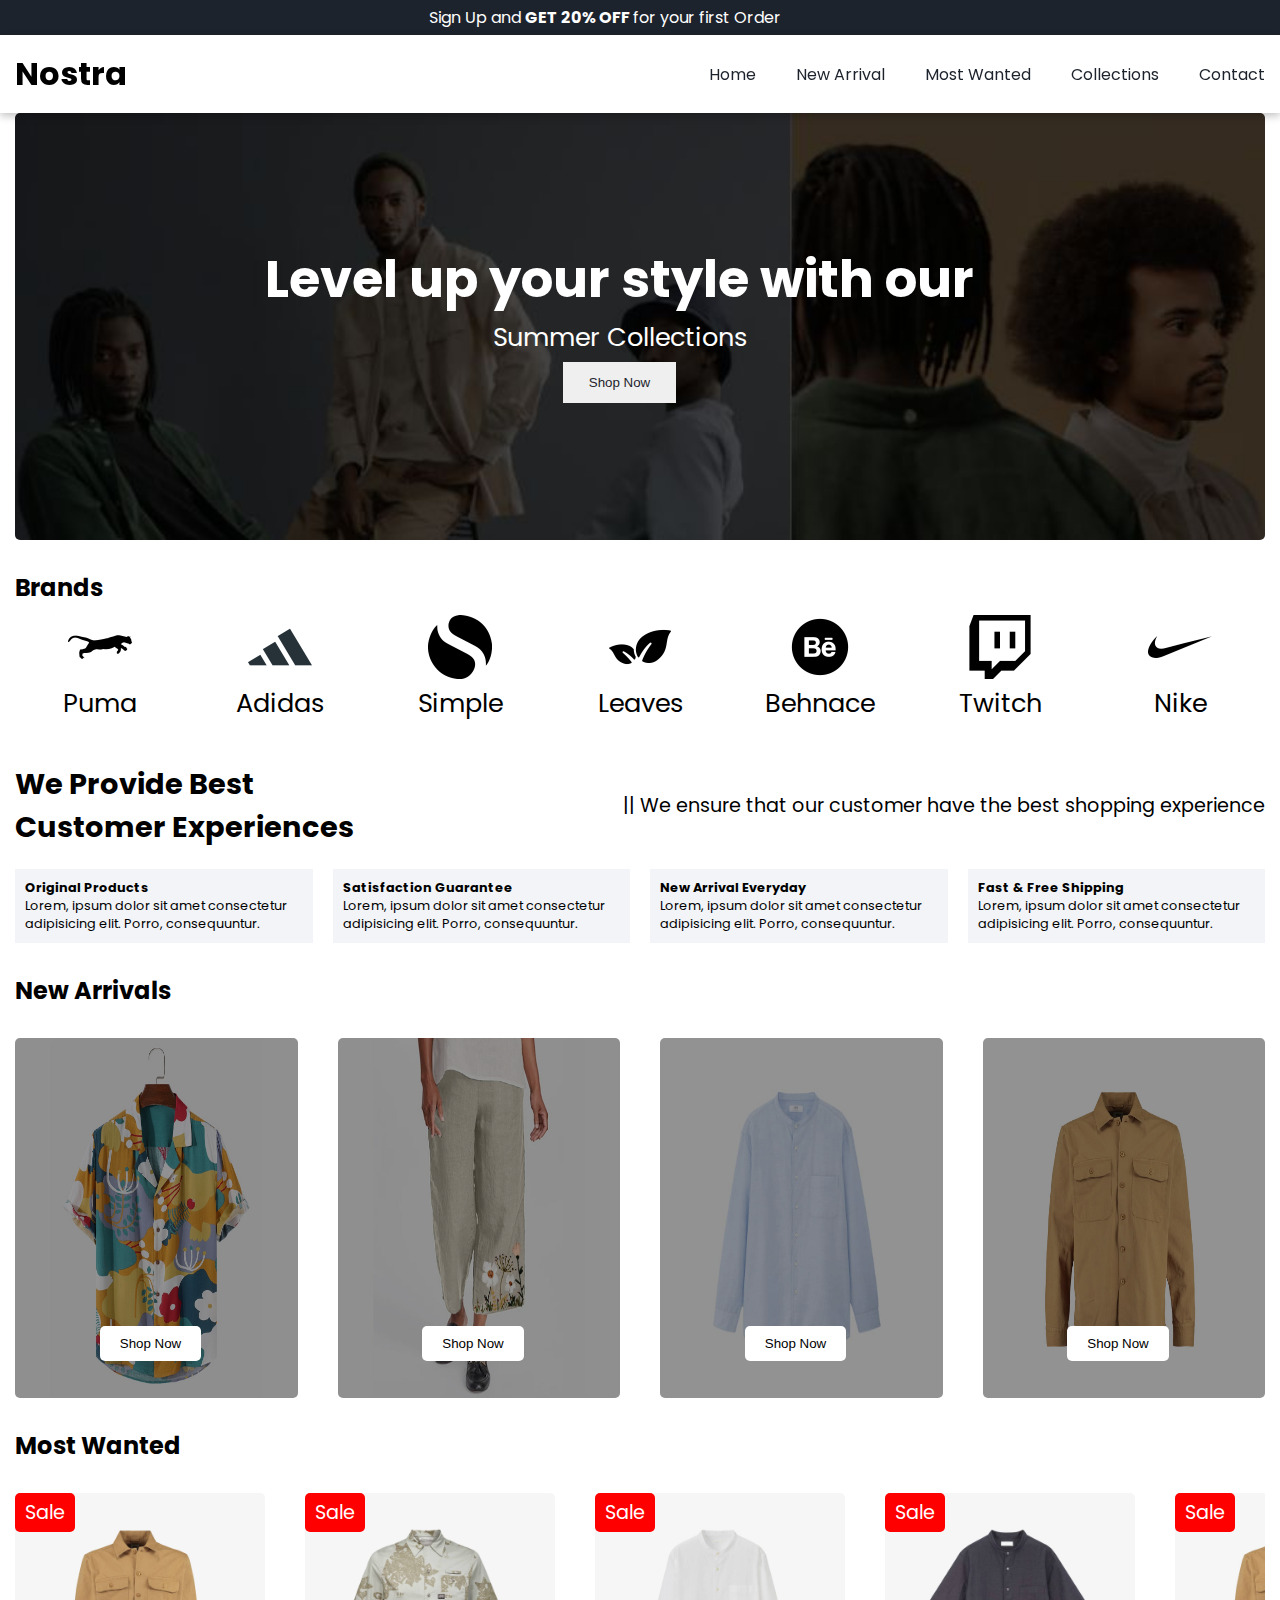
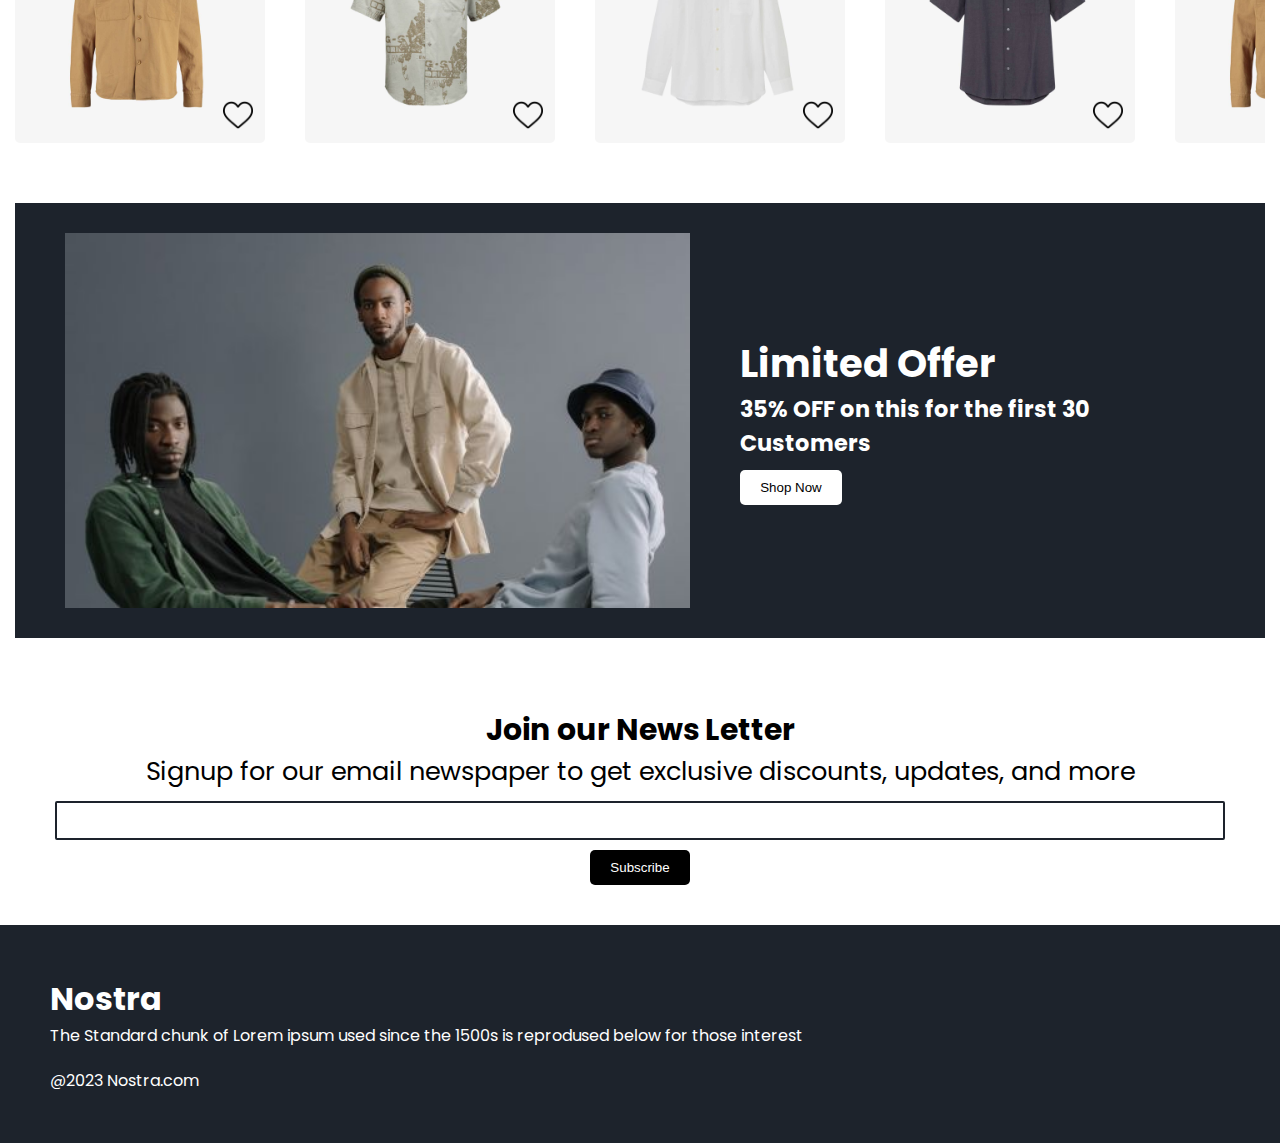
<file: index.html>
<!DOCTYPE html>
<html lang="en">
<head>
    <meta charset="UTF-8">
    <meta name="viewport" content="width=device-width, initial-scale=1.0">
    <title>Nostra</title>

    <!-- CSS link -->
    <link rel="stylesheet" href="./style.css">
    
    <!-- Google Fonts Links -->
    <link rel="preconnect" href="https://fonts.googleapis.com">
    <link rel="preconnect" href="https://fonts.gstatic.com" crossorigin>
    <link href="https://fonts.googleapis.com/css2?family=Poppins:ital,wght@0,100;0,400;0,500;0,600;0,800;1,100;1,400;1,500;1,600;1,700;1,900&display=swap" rel="stylesheet">

    <!-- Font Awesome -->
    <link rel="stylesheet" href="https://cdnjs.cloudflare.com/ajax/libs/font-awesome/6.5.1/css/all.min.css" integrity="sha512-DTOQO9RWCH3ppGqcWaEA1BIZOC6xxalwEsw9c2QQeAIftl+Vegovlnee1c9QX4TctnWMn13TZye+giMm8e2LwA==" crossorigin="anonymous" referrerpolicy="no-referrer" />
</head>
<body>
    <!-- Offer PopUp -->
    <div class="offer-box">
        <p>Sign Up and <strong>GET 20% OFF </strong> for your first Order </p>
        <i class="fa-solid fa-xmark" style="color: #ffffff;" id="offerClose"></i>
    </div>

    <div id="home"></div>

    <!-- Navbar -->
    <nav class="navbar">
        <h1>Nostra</h1>
        <ul class="navbar__menu">
            <li><a href="#">Home</a></li>
            <li><a href="#arrival">New Arrival</a></li>
            <li><a href="#mostwanted">Most Wanted</a></li>
            <li><a href="./collections.html">Collections</a></li>
            <li><a href="./contact.html">Contact</a></li>
        </ul>
        <i class="fa-solid fa-bars" style="color: #000000;" id="side-menu" ></i>
    </nav>

    <!-- Main section -->
    <main>

        <div class="side-nav" id="sidenav">
            <ul class="side-nav__menus">
                <li><a href="#">Home</a></li>
                <li><a href="#arrival">New Arrival</a></li>
                <li><a href="#mostwanted">Most Wanted</a></li>
                <li><a href="./collections.html">Collections</a></li>
                <li><a href="./contact.html">Contact</a></li>
            </ul>

            <div class="close" id="closenav">
                <i class="fa-solid fa-xmark" style="color: #ffffff;"></i>
            </div>
        </div>

        <!-- Slider -->
        <div class="slider" >
            <div class="slider__img">
                <img class="slider__imgs" src="./images/slider-one.jpg" alt="">
                <img class="slider__imgs" src="./images/slider-two.jpg" alt="">
                <img class="slider__imgs" src="./images/slider-three.jpg" alt="">
            </div>

            <div class="left-arrow" id="leftArrow">
                <i class="fa-solid fa-chevron-left" style="color: #ffffff;"></i>
            </div>

            <div class="slider__content">
                <h1>Level up your style with our</h1>
                <p>Summer Collections</p>
                <button> <a href="./collections.html">Shop Now <i class="fa-solid fa-arrow-right"></i></a></button>
            </div>
            
            <div class="right-arrow" id="rightArrow">
                <i class="fa-solid fa-chevron-right" style="color: #ffffff;"></i>
            </div>
        </div>


        <!-- Brands -->
        <div class="brands-container">
            <h2>Brands</h2>
            <div class="brands-list">
                <div class="brand">
                    <img src="./images/puma.png" alt="">
                    <p>Puma</p>
                </div>

                <div class="brand">
                    <img src="./images/adidas.png" alt="">
                    <p>Adidas</p>
                </div>

                <div class="brand">
                    <img src="./images/simple.png" alt="">
                    <p>Simple</p>
                </div>

                <div class="brand">
                    <img src="./images/leaves.png" alt="">
                    <p>Leaves</p>
                </div>

                <div class="brand">
                    <img src="./images/behance.png" alt="">
                    <p>Behnace</p>
                </div>

                <div class="brand">
                    <img src="./images/twitch.png" alt="">
                    <p>Twitch</p>
                </div>

                <div class="brand">
                    <img src="./images/nike.png" alt="">
                    <p>Nike</p>
                </div>
            </div>
        </div>

        <!-- customer Experience -->
        <div class="experience">
            <div class="experience__heading">
                <h2>We Provide Best <br> Customer Experiences</h2>
                <p>|| We ensure that our customer have the best shopping experience</p>
            </div>

            <div class="service-container">
                <div class="service">
                    <i style="font-size: 3vw;margin-bottom: 10px;" class="fa-regular fa-circle-check" style="color: #000000;"></i>
                    <h4>Original Products</h4>
                    <p>Lorem, ipsum dolor sit amet consectetur adipisicing elit. Porro, consequuntur.</p>
                </div>

                <div class="service">
                    <i style="font-size: 3vw;margin-bottom: 10px;" class="fa-regular fa-face-smile" style="color: #000000;"></i>
                    <h4>Satisfaction Guarantee</h4>
                    <p>Lorem, ipsum dolor sit amet consectetur adipisicing elit. Porro, consequuntur.</p>
                </div>

                <div class="service">
                    <i style="font-size: 3vw;margin-bottom: 10px; color: #000000;" class="fa-solid fa-broom"></i>
                    <h4>New Arrival Everyday </h4>
                    <p>Lorem, ipsum dolor sit amet consectetur adipisicing elit. Porro, consequuntur.</p>
                </div>

                <div class="service" id="arrival">
                    <i style="font-size: 3vw;margin-bottom: 10px; color: #000000;" class="fa-solid fa-truck-fast"></i>
                    <h4>Fast & Free Shipping</h4>
                    <p>Lorem, ipsum dolor sit amet consectetur adipisicing elit. Porro, consequuntur.</p>
                </div>
            </div>
        </div>

        <!-- New Arrivals -->
        <div class="arrivals" >
            <h2>New Arrivals</h2>
            <div class="arrivals__cards">
                <div class="arrivals__card">
                    <img src="./images/f1.jpg" alt="">
                    <div class="overlay"></div>
                    <button><a href="./collections.html">Shop Now <i class="fa-solid fa-arrow-right"></i></a></button>
                </div>

                <div class="arrivals__card">
                    <img src="./images/f2.jpg" alt="">
                    <div class="overlay"></div>
                    <button><a href="./collections.html">Shop Now <i class="fa-solid fa-arrow-right"></i></a></button>
                </div>

                <div class="arrivals__card">
                    <img src="./images/f3.jpg" alt="">
                    <div class="overlay"></div>
                    <button><a href="./collections.html">Shop Now <i class="fa-solid fa-arrow-right"></i></a></button>
                </div>

                <div class="arrivals__card"  id="mostwanted">
                    <img src="./images/f4.jpg" alt="">
                    <div class="overlay"></div>
                    <button><a href="./collections.html">Shop Now <i class="fa-solid fa-arrow-right"></i></a></button>
                </div>
            </div>

    
        </div>

        <!-- Most Wanted -->
        <div class="most-wanted">
            <h2>Most Wanted</h2>
            <div class="dress-container">

                <div class="dress-card">
                    <img src="./images/f8.jpg" class="dress" alt="">
                    <p>Sale</p>
                    <img src="./images/blackheart.png" class="black-heart" alt="">
                </div>

                <div class="dress-card">
                    <img src="./images/f7.jpg" class="dress" alt="">
                    <p>Sale</p>
                    <img src="./images/blackheart.png" class="black-heart" alt="">
                </div>

                <div class="dress-card">
                    <img src="./images/f6.jpg" class="dress" alt="">
                    <p>Sale</p>
                    <img src="./images/blackheart.png" class="black-heart" alt="">
                </div>


                <div class="dress-card">
                    <img src="./images/f5.jpg" class="dress" alt="">
                    <p>Sale</p>
                    <img src="./images/blackheart.png" class="black-heart" alt="">
                </div>


                <div class="dress-card">
                    <img src="./images/f4.jpg" class="dress" alt="">
                    <p>Sale</p>
                    <img src="./images/blackheart.png" class="black-heart" alt="">
                </div>

                <div class="dress-card">
                    <img src="./images/f3.jpg" class="dress" alt="">
                    <p>Sale</p>
                    <img src="./images/blackheart.png" class="black-heart" alt="">
                </div>

                <div class="dress-card">
                    <img src="./images/f2.jpg" class="dress" alt="">
                    <p>Sale</p>
                    <img src="./images/blackheart.png" class="black-heart" alt="">
                </div>

                <div class="dress-card">
                    <img src="./images/f1.jpg" class="dress" alt="">
                    <p>Sale</p>
                    <img src="./images/blackheart.png" class="black-heart" alt="">
                </div>

            </div>
        </div>

        <!-- Limited offer Section -->
        <div class="limited">
            <img src="./images/offer.jpg" alt="">
            <div class="limited__desc">
                <h1>Limited Offer</h1>
                <h3>35% OFF on this for the first 30 Customers</h3>
                <button><a href="./collections.html">Shop Now<i class="fa-solid fa-arrow-right"></i></a></button>
            </div>
        </div>

        <!-- News Letter -->
        <div class="join">
            <h3>Join our News Letter</h3>
            <p>Signup for our email newspaper to get exclusive discounts, updates, and more            </p>
            <input type="text">
            <button>Subscribe <i class="fa-solid fa-arrow-right"></i></button>
        </div>
    </main>


    <!-- Footer section -->
    <footer>
        <h1>Nostra</h1>
        <p>The Standard chunk of Lorem ipsum used since the 1500s is reprodused below for those interest</p>
        <div class="social-media">
            <i class="fa-brands fa-instagram" style="color: #ffffff;"></i>
            <i class="fa-brands fa-facebook" style="color: #ffffff;"></i>
            <i class="fa-brands fa-twitter" style="color: #ffffff;"></i>
        </div>
        <p>@2023 Nostra.com</p>
    </footer>


    <script src="./script.js"></script>
</body>
</html>
</file>
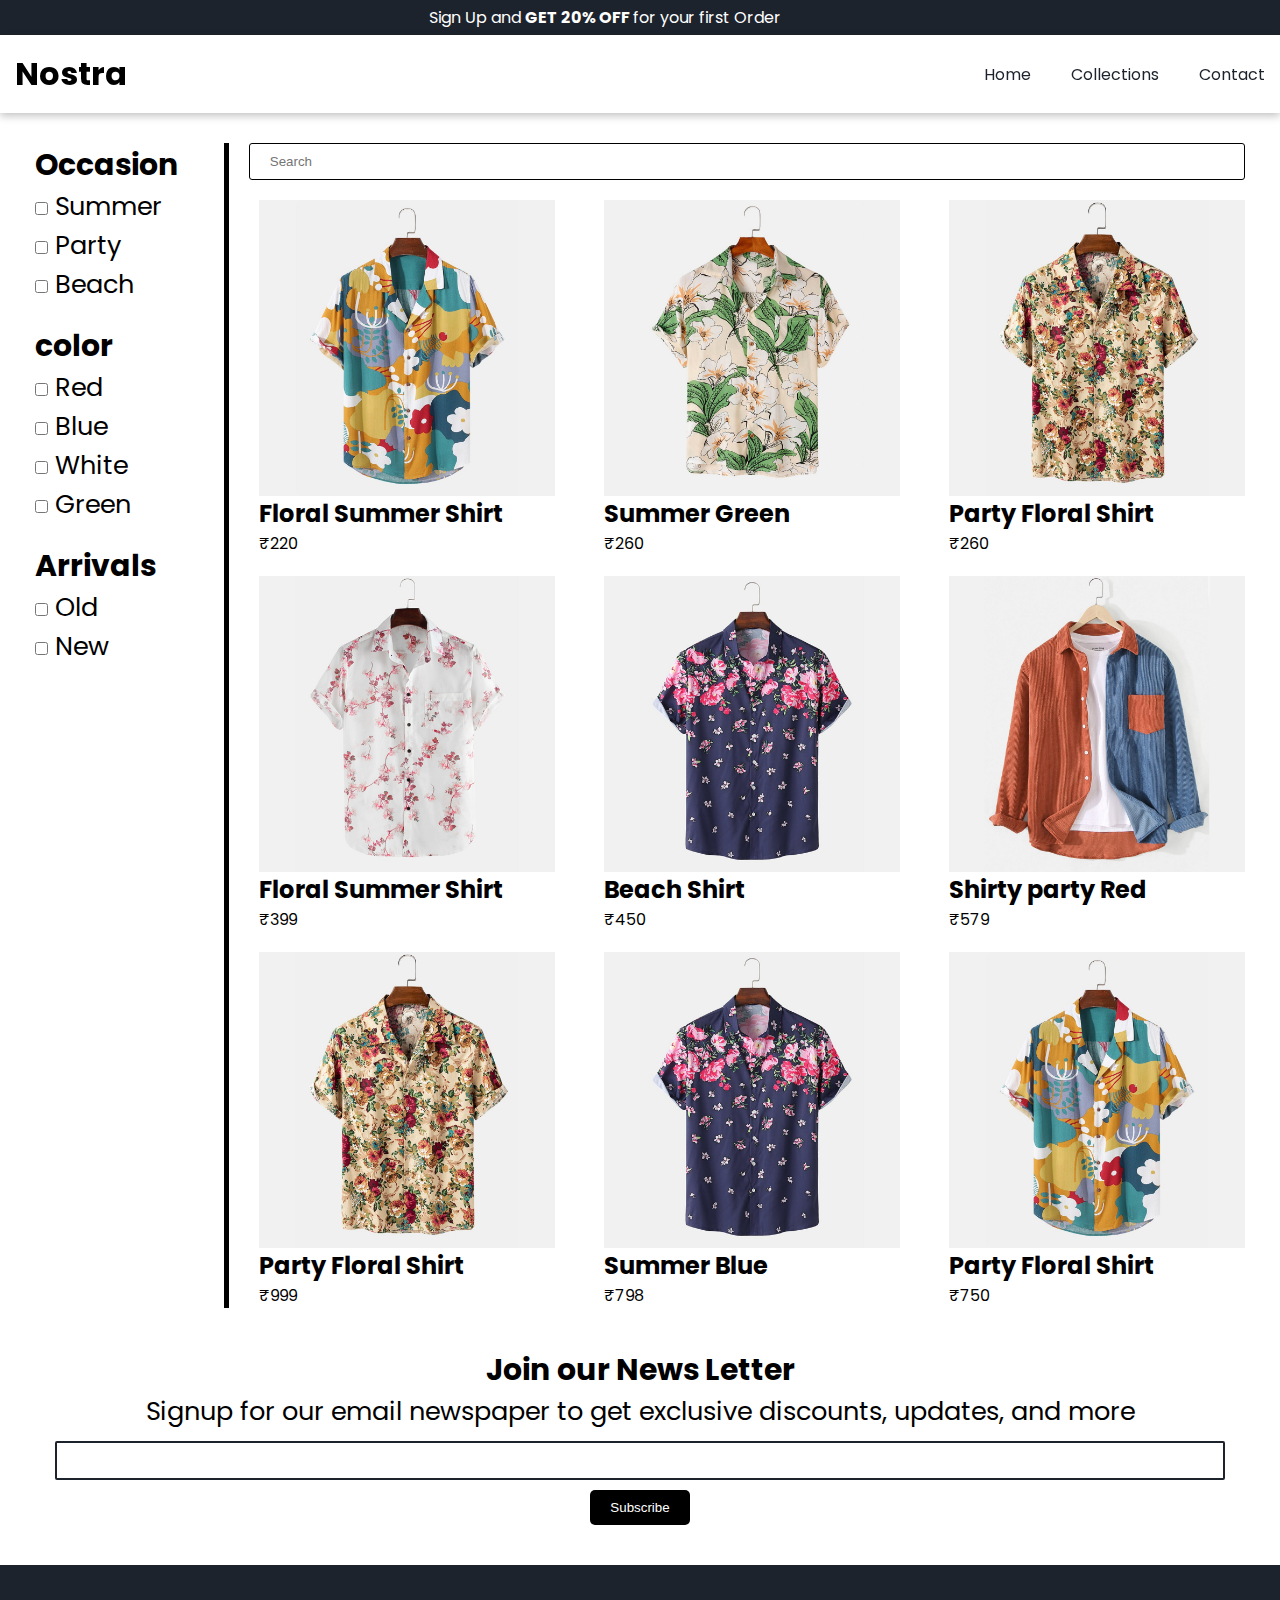
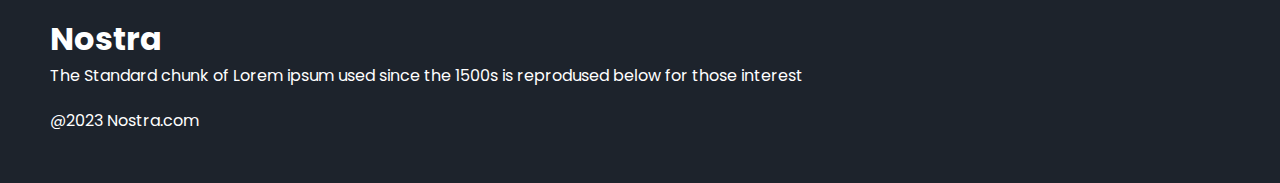
<file: collections.html>
<!DOCTYPE html>
<html lang="en">
<head>
    <meta charset="UTF-8">
    <meta name="viewport" content="width=device-width, initial-scale=1.0">
    <title>Nostra</title>
    <!-- CSS link -->
    <link rel="stylesheet" href="./style.css">
    
    <!-- Google Fonts Links -->
    <link rel="preconnect" href="https://fonts.googleapis.com">
    <link rel="preconnect" href="https://fonts.gstatic.com" crossorigin>
    <link href="https://fonts.googleapis.com/css2?family=Poppins:ital,wght@0,100;0,400;0,500;0,600;0,800;1,100;1,400;1,500;1,600;1,700;1,900&display=swap" rel="stylesheet">

    <!-- Font Awesome -->
    <link rel="stylesheet" href="https://cdnjs.cloudflare.com/ajax/libs/font-awesome/6.5.1/css/all.min.css" integrity="sha512-DTOQO9RWCH3ppGqcWaEA1BIZOC6xxalwEsw9c2QQeAIftl+Vegovlnee1c9QX4TctnWMn13TZye+giMm8e2LwA==" crossorigin="anonymous" referrerpolicy="no-referrer" />

</head>
<body>
    
     <!-- Offer PopUp -->
     <div class="offer-box">
        <p>Sign Up and <strong>GET 20% OFF </strong> for your first Order </p>
        <i class="fa-solid fa-xmark" style="color: #ffffff;" id="offerClose"></i>
    </div>

    <div id="home"></div>

    <!-- Navbar -->
    <nav class="navbar">
        <h1>Nostra</h1>
        <ul class="navbar__menu">
            <li><a href="./index.html">Home</a></li>
            <li><a href="./collections.html">Collections</a></li>
            <li><a href="./contact.html">Contact</a></li>
        </ul>
        <i class="fa-solid fa-bars" style="color: #000000;" id="side-menu" ></i>
    </nav>

    <!-- Main section -->
    <main>

        <div class="side-nav" id="sidenav">
            <ul class="side-nav__menus">
                <li><a href="./index.html">Home</a></li>
                <li><a href="./collections.html">Collections</a></li>
                <li><a href="./contact.html">Contact</a></li>
            </ul>

            <div class="close" id="closenav">
                <i class="fa-solid fa-xmark" style="color: #ffffff;"></i>
            </div>
        </div>


        <div class="main-page">
            <div class="categories-container" id="categories-container">
                <div class="categories">
                    <h3>Occasion</h3>
                    <input type="checkbox" name="summer"> Summer <br>
                    <input type="checkbox" name="party"> Party <br>
                    <input type="checkbox" name="beach"> Beach
                </div>

                <div class="categories">
                    <h3>color</h3>
                    <input type="checkbox" name="red"> Red <br>
                    <input type="checkbox" name="blue"> Blue <br>
                    <input type="checkbox" name="white"> White <br>
                    <input type="checkbox" name="green"> Green
                </div>

                <div class="categories">
                    <h3>Arrivals</h3>
                    <input type="checkbox" name="old"> Old <br>
                    <input type="checkbox" name="new"> New
                </div>
            </div>
            <div class="collections">
                <div class="search-box">
                    <input type="text" placeholder="Search" id="search">
                    <i class="fa fa-search"></i>
                </div>

                <div class="dress-collections">
                    <div class="dresses">
                        <img src="./images/f1.jpg" alt="">
                        <h2>Floral Summer Shirt</h2>
                        <p>₹220</p>
                    </div>

                    <div class="dresses">
                        <img src="./images/green.jpg" alt="">
                        <h2>Summer Green</h2>
                        <p>₹260</p>
                    </div>

                    <div class="dresses">
                        <img src="./images/party.jpg" alt="">
                        <h2>Party Floral Shirt</h2>
                        <p>₹260</p>
                    </div>

                    <div class="dresses">
                        <img src="./images/summer.jpg" alt="">
                        <h2>Floral Summer Shirt</h2>
                        <p>₹399</p>
                    </div>

                    <div class="dresses">
                        <img src="./images/beach.jpg" alt="">
                        <h2>Beach Shirt</h2>
                        <p>₹450</p>
                    </div>

                    <div class="dresses">
                        <img src="./images/party2.jpg" alt="">
                        <h2>Shirty party Red</h2>
                        <p>₹579</p>
                    </div>

                    <div class="dresses">
                        <img src="./images/party.jpg" alt="">
                        <h2>Party Floral Shirt</h2>
                        <p>₹999</p>
                    </div>

                    <div class="dresses">
                        <img src="./images/beach.jpg" alt="">
                        <h2>Summer Blue</h2>
                        <p>₹798</p>
                    </div>

                    <div class="dresses">
                        <img src="./images/f1.jpg" alt="">
                        <h2>Party Floral Shirt</h2>
                        <p>₹750</p>
                    </div>
                </div>
            </div>
        </div>



        <!-- News Letter -->
        <div class="join">
            <h3>Join our News Letter</h3>
            <p>Signup for our email newspaper to get exclusive discounts, updates, and more            </p>
            <input type="text">
            <button>Subscribe <i class="fa-solid fa-arrow-right"></i></button>
        </div>

    </main>
        <!-- Footer section -->
    <footer>
        <h1>Nostra</h1>
        <p>The Standard chunk of Lorem ipsum used since the 1500s is reprodused below for those interest</p>
        <div class="social-media">
            <i class="fa-brands fa-instagram" style="color: #ffffff;"></i>
            <i class="fa-brands fa-facebook" style="color: #ffffff;"></i>
            <i class="fa-brands fa-twitter" style="color: #ffffff;"></i>
        </div>
        <p>@2023 Nostra.com</p>
    </footer>


    <script src="./product.js"></script>
</body>
</html>
</file>
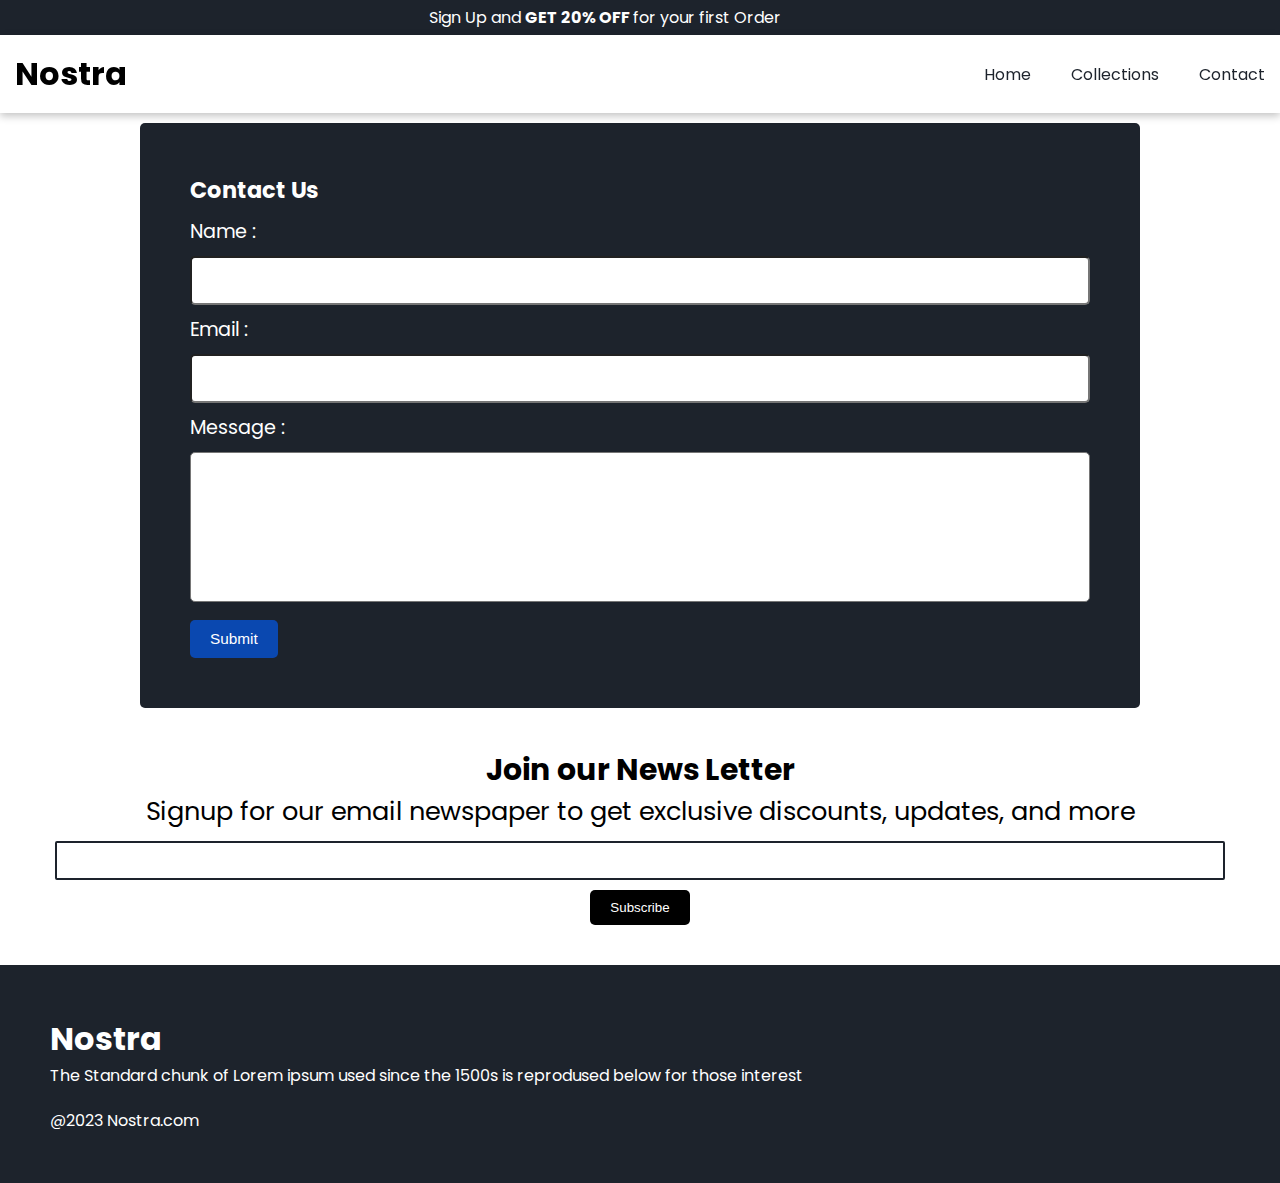
<file: contact.html>
<!DOCTYPE html>
<html lang="en">
<head>
    <meta charset="UTF-8">
    <meta name="viewport" content="width=device-width, initial-scale=1.0">
    <title>Nostra</title>

     <!-- CSS link -->
     <link rel="stylesheet" href="./style.css">
    
     <!-- Google Fonts Links -->
     <link rel="preconnect" href="https://fonts.googleapis.com">
     <link rel="preconnect" href="https://fonts.gstatic.com" crossorigin>
     <link href="https://fonts.googleapis.com/css2?family=Poppins:ital,wght@0,100;0,400;0,500;0,600;0,800;1,100;1,400;1,500;1,600;1,700;1,900&display=swap" rel="stylesheet">
 
     <!-- Font Awesome -->
     <link rel="stylesheet" href="https://cdnjs.cloudflare.com/ajax/libs/font-awesome/6.5.1/css/all.min.css" integrity="sha512-DTOQO9RWCH3ppGqcWaEA1BIZOC6xxalwEsw9c2QQeAIftl+Vegovlnee1c9QX4TctnWMn13TZye+giMm8e2LwA==" crossorigin="anonymous" referrerpolicy="no-referrer" />
 
</head>
<body>
    
    <!-- Offer PopUp -->
    <div class="offer-box">
        <p>Sign Up and <strong>GET 20% OFF </strong> for your first Order </p>
        <i class="fa-solid fa-xmark" style="color: #ffffff;" id="offerClose"></i>
    </div>

    <div id="home"></div>

    <!-- Navbar -->
    <nav class="navbar">
        <h1>Nostra</h1>
        <ul class="navbar__menu">
            <li><a href="./index.html">Home</a></li>
            <li><a href="./collections.html">Collections</a></li>
            <li><a href="./contact.html">Contact</a></li>
        </ul>
        <i class="fa-solid fa-bars" style="color: #000000;" id="side-menu" ></i>
    </nav>

    <!-- Main section -->
    <main>

        <div class="side-nav" id="sidenav">
            <ul class="side-nav__menus">
                <li><a href="./index.html">Home</a></li>
                <li><a href="./collections.html">Collections</a></li>
                <li><a href="./contact.html">Contact</a></li>
            </ul>

            <div class="close" id="closenav">
                <i class="fa-solid fa-xmark" style="color: #ffffff;"></i>
            </div>
        </div>

        <div class="container">

            
            <div class="contact">
                <h3>Contact Us</h3>
                <label for="name">Name :</label>
                <input type="text" id="name">
                
                <label for="email">Email :</label>
                <input type="text" id="email">
                
                <label for="message">Message :</label>
                <textarea id="message"></textarea>

                <button>Submit</button>
            </div>
            
            
        </div>


        <!-- News Letter -->
        <div class="join">
            <h3>Join our News Letter</h3>
            <p>Signup for our email newspaper to get exclusive discounts, updates, and more            </p>
            <input type="text">
            <button>Subscribe <i class="fa-solid fa-arrow-right"></i></button>
        </div>

    </main>


        <!-- Footer section -->
    <footer>
        <h1>Nostra</h1>
        <p>The Standard chunk of Lorem ipsum used since the 1500s is reprodused below for those interest</p>
        <div class="social-media">
            <i class="fa-brands fa-instagram" style="color: #ffffff;"></i>
            <i class="fa-brands fa-facebook" style="color: #ffffff;"></i>
            <i class="fa-brands fa-twitter" style="color: #ffffff;"></i>
        </div>
        <p>@2023 Nostra.com</p>
    </footer>


    <script src="./script.js"></script>
</body>
</html>
</file>
<file: style.css>
*{
    margin:0;
    padding:0;
    box-sizing: border-box;
    
    scroll-behavior: smooth;
}

body{
    font-family: 'Poppins', sans-serif;
}

.offer-box{
    background: #1d232c;
    color: white;
    display: flex;
    align-items: center;
    justify-content: center;
    padding:5px 0;
    gap:70px;
}

.offer-box i{
    cursor: pointer;
}

.navbar{
    display: flex;
    justify-content: space-between;
    align-items: center;
    padding:15px;
    background: white;
    position: sticky;
    top: 0;
    z-index: 10;
    box-shadow: rgba(0, 0, 0, 0.24) 0px 3px 8px;
}

.navbar h1{
    font-weight: 650;
}

.navbar i{
    display: none;
    cursor: pointer;
}

.navbar__menu{
    display: flex;
    list-style: none;
    gap:40px;
}

.navbar__menu li a{
    text-decoration: none;
    color:#1d232c
}

main{
    padding: 0 15px;
}

.side-nav{
    position: fixed;
    top:0;
    right: 0;
    z-index: 1;
    width:50vw;
    height: 100%;
    background: #1d232c;
    margin-right:-60%;
    transition: 1s;
    display: none;
    z-index: 11;
}

.side-nav .close{
    position: absolute;
    top:10px;
    right: 10px;
    font-size: 4vw;
    cursor: pointer;
}

.side-nav__menus{
    margin-top: 30px;
    margin-left: 10px;
    list-style: none;
    color: white;
    display: flex;
    flex-direction: column;
    gap:10px;
    
}

.side-nav__menus li {
    padding: 10px;
    cursor: pointer;
}

.side-nav__menus li:hover{
    text-decoration: underline;
    text-underline-offset: 2px;
    transition: 1s;
}

.side-nav__menus li a{
    text-decoration: none;
    color:white;

}


@media screen and (max-width:800px){
    .navbar__menu{
        display: none;
    }

    .navbar i{
        display: block;
        font-size:20px;
    }

    .side-nav{
        display: flex;
    }
}

.slider{
    width: 100%;
    border-radius: 5px;
    display: flex;
    position: relative;
    overflow: hidden;
}

.slider__img{
    display: flex;
}

 .slider__imgs{
    width: 100vw;
    transition: 1s;
} 

.left-arrow,.right-arrow{
    position: absolute;
    font-size: 5vw;
    top:40%;
}

.left-arrow{
    left: 5%;
}

.right-arrow{
    right: 5%;
}

.slider__content{
    display: flex;
    flex-direction: column;
    justify-content: center;
    align-items: center;
    color: white;
    position: absolute;
    top:30%;
    left:20%;
    font-size: 2vw;
}

.slider__content button a{
    text-decoration: none;
    color:#1d232c;
}

.slider__content button{
    padding:1vw 2vw;
    border: none;
    margin-top: 5px;
}

.brands-container{
    margin-top: 30px;
}

.brands-list{
    display: flex;
    gap:10px;
    margin-top: 10px;
    text-align: center;
}

.brand{
    flex-basis: 10%;
    flex-grow: 1;
    display: flex;
    flex-direction: column;
    align-items: center;
    text-align: center;
}

.brand p{
    margin-top: 5px;
    font-size: 2vw;
}

.brands-list img{
    width:5vw;
}

.experience{
    margin-top: 40px;
}

.experience__heading{
    display: flex;
    align-items: center;
    justify-content: space-between;
    font-size: 1.5vw;
}

.service-container{
    margin-top: 20px;
    display: flex;
    gap:20px;
    flex-wrap: wrap;
}

.service{
    background:#F2F4F7;
    padding:10px;
    font-size: 1vw;
    flex-basis: 20%;
    flex-grow: 1;
}

@media screen and (max-width:800px){
    .service{
        flex-grow: 1;
        flex-basis: 40%;
        font-size: 2vw;
    }
}

.arrivals{
    margin-top: 30px;
}

.arrivals__cards{
    margin-top: 30px;
    display: flex;
    justify-content: space-between;
    align-items: center;
    gap:40px;
    flex-wrap: wrap;
}

.arrivals__card{
    flex-basis: 20%;
    height: 40vh;
    flex-grow: 1;
    position: relative;
    border-radius: 5px;
}

.arrivals__card img{
    width: 100%;
    height: 100%;
    border-radius: 5px;
}

.arrivals__card .overlay{
    background: #00000068;
    width: 100%;
    height: 100%;
    border-radius: 5px;
    top:0;
    position: absolute;
}

.arrivals__card button a{
    text-decoration: none;
    color:black;
}

.arrivals__card button{
    padding:10px 20px;
    background: white;
    border: none;
    border-radius: 5px;
    position: absolute;
    top:80%;
    left:30%;
    z-index:2;
}

@media screen and (max-width:800px){
    .arrivals__card{
        flex-basis: 35%;
        flex-grow: 1;
        height: 30%;
    }

    .arrivals__card button{
        padding: 5px 10px;
    }

}

.most-wanted{
    margin-top: 30px;
    display: flex;
    flex-direction: column;
}

.dress-container{
    width: 100%;
    margin-top: 30px;
    display: flex;
    align-items: center;
    gap:40px;
    overflow-x: scroll;
    overflow-y: hidden;
    margin-bottom: 30px;
}

.dress-container::-webkit-scrollbar {
    display: none;
}

.dress-card{
    width:250px;
    height:250px;
    border-radius: 5px;
    position: relative;
}

.dress-card p{
    position: absolute;
    top:0;
    left: 0;
    background: red;
    color:white;
    padding: 5px 10px;
    border-radius: 5px;
    font-size: 1.5vw;
}

.dress-card .dress{
    width:250px;
    height: 100%;
    border-radius: 5px;
}

.black-heart{
    position: absolute;
    width: 30px;
    right: 5%;
    bottom: 5%;
}

.limited{
    display: flex;
    padding: 30px 50px;
    background: #1d232c;
    align-items: center;
    gap:50px;
    font-size: 1.5vw;
    color:white;
    margin: 30px 0;
}

.limited img{
    width: 50vw;
}

.limited button{
    border: none;
    background: white;
    padding:10px 20px;
    margin-top: 10px;
    border-radius: 5px;
}

.limited button a {
    text-decoration: none;
    color:black ;   
}

@media screen and (max-width:800px){
    .limited{
        flex-direction: column;
    }
}

.join{
    display: flex;
    flex-direction: column;
    justify-content: center;
    align-items: center;
    font-size: 2vw;
    padding: 40px;

}

.join input{
    width: 100%;
    margin:10px 0;
    border:2px solid #1d232c;
    border-radius: 2px;
    padding:10px 0;
}

.join button{
    background: #000;
    color:white;
    border: none;
    padding:10px 20px;
    border-radius: 5px;
}

footer{
    background: #1d232c;
    color:white;
    padding:50px;
}

.social-media{
    display: flex;
    gap:20px;
    margin: 10px 0;
}

.social-media i{
    font-size: 24px;   
}

.categories{
    font-size:2vw;
    margin-bottom: 20px;
}

.categories-container{
    width: 250px;
    padding:0 20px;
    margin-top: 30px;
    border-right: solid 5px black;
}

.main-page{
    display: flex;
}

.collections{
    margin-top: 30px;
    padding:0 20px;
    width: 100%;
}

.search-box{
    position: relative;
}

.search-box input{
    width: 100%;
    padding:10px 20px;
    border-radius: 3px;
    outline: none;
    border: black 1px solid;
}

.search-box i{
    position: absolute;
    right: 10px;
    top:10px;
}

.dress-collections{
    display: flex;
    justify-content: space-between;
    flex-wrap: wrap;
    margin-left: 10px;
}

.dresses{
    display: flex;
    flex-basis: 30%;
    margin-top: 20px;
    flex-direction: column;
}

.dresses img{
    width: 100%;
}

@media screen and (max-width:700px){
    .dresses{
        display: flex;
        flex-basis: 40%;
        margin-top: 20px;
        font-size: 1.5vw;
        flex-direction: column;
    }
    
}

.container{
    display: flex;
    justify-content: center;
}

.contact{
    background: #1d232c;
    padding:50px;
    width: 80%;
    border-radius: 5px;
    margin-top: 10px;
    font-size: 1.5vw;
}

@media screen and (max-width:700px) {
    .contact{
        font-size: 2.5vw;
    }
}

.contact h3{
    color: white;
    margin-bottom: 10px;
}

.contact label{
    display: block;
    color:white;
    margin:10px 0;
}

.contact input{
    padding:15px 20px;
    width: 100%;
    outline: none;
    border-radius: 5px;
}

textarea{
    resize: none;
    outline: none;
    padding: 15px 20px;
    border-radius: 5px;
    width: 100%;
    height: 150px;
}

.contact button{
    background: rgba(0, 94, 255, 0.626);
    border: none;
    color:white;
    font-size: 1.2vw;
    padding:10px 20px;
    border-radius: 5px;
    margin-top: 10px;
}

button:hover{
    opacity: 0.8;
}
</file>
